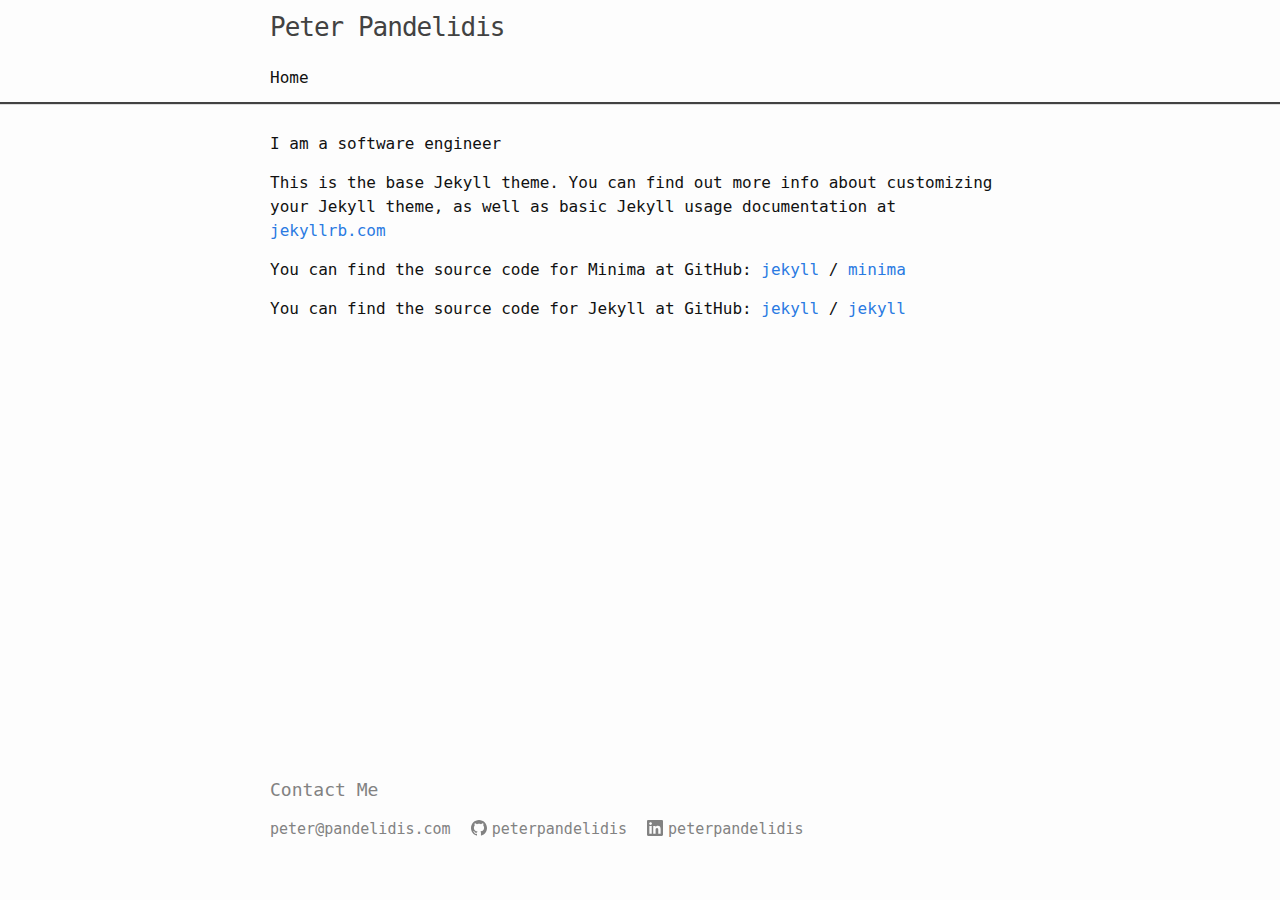
<file: about/index.html>
<!DOCTYPE html>
<html lang="en"><head>
  <meta charset="utf-8">
  <meta http-equiv="X-UA-Compatible" content="IE=edge">
  <meta name="viewport" content="width=device-width, initial-scale=1"><!-- Begin Jekyll SEO tag v2.7.1 -->
<title>Peter Pandelidis</title>
<meta name="generator" content="Jekyll v3.9.0" />
<meta property="og:title" content="Peter Pandelidis" />
<meta property="og:locale" content="en_US" />
<link rel="canonical" href="https://peterpandelidis.com/about/" />
<meta property="og:url" content="https://peterpandelidis.com/about/" />
<meta property="og:site_name" content="Peter Pandelidis" />
<meta name="twitter:card" content="summary" />
<meta property="twitter:title" content="Peter Pandelidis" />
<script type="application/ld+json">
{"headline":"Peter Pandelidis","url":"https://peterpandelidis.com/about/","@type":"WebSite","name":"Peter Pandelidis","@context":"https://schema.org"}</script>
<!-- End Jekyll SEO tag -->
<link rel="stylesheet" href="/assets/main.css"><link type="application/atom+xml" rel="alternate" href="https://peterpandelidis.com/feed.xml" title="Peter Pandelidis" /></head>
<body><header class="site-header" role="banner">

  <div class="wrapper"><div class="site-title" rel="author">Peter Pandelidis</div><nav class="site-nav">
        <input type="checkbox" id="nav-trigger" class="nav-trigger" />
        <label for="nav-trigger">
          <span class="menu-icon">
            <svg viewBox="0 0 18 15" width="18px" height="15px">
              <path d="M18,1.484c0,0.82-0.665,1.484-1.484,1.484H1.484C0.665,2.969,0,2.304,0,1.484l0,0C0,0.665,0.665,0,1.484,0 h15.032C17.335,0,18,0.665,18,1.484L18,1.484z M18,7.516C18,8.335,17.335,9,16.516,9H1.484C0.665,9,0,8.335,0,7.516l0,0 c0-0.82,0.665-1.484,1.484-1.484h15.032C17.335,6.031,18,6.696,18,7.516L18,7.516z M18,13.516C18,14.335,17.335,15,16.516,15H1.484 C0.665,15,0,14.335,0,13.516l0,0c0-0.82,0.665-1.483,1.484-1.483h15.032C17.335,12.031,18,12.695,18,13.516L18,13.516z"/>
            </svg>
          </span>
        </label>

        <div class="trigger">
          <a class="page-link" href="/">Home</a></div>
      </nav></div>
</header>
<main class="page-content" aria-label="Content">
      <div class="wrapper">
        <article class="post">
   <div class="post-content">
    <p>I am a software engineer</p>

<p>This is the base Jekyll theme. You can find out more info about customizing your Jekyll theme, as well as basic Jekyll usage documentation at <a href="https://jekyllrb.com/">jekyllrb.com</a></p>

<p>You can find the source code for Minima at GitHub:
<a href="https://github.com/jekyll">jekyll</a> /
<a href="https://github.com/jekyll/minima">minima</a></p>

<p>You can find the source code for Jekyll at GitHub:
<a href="https://github.com/jekyll">jekyll</a> /
<a href="https://github.com/jekyll/jekyll">jekyll</a></p>


  </div>

</article>

      </div>
    </main><footer class="site-footer h-card">
  <data class="u-url" href="/"></data>

  <div class="wrapper">

    <h2 class="footer-heading">Contact Me</h2>

    <div class="footer-col-wrapper">
      <!-- <div class="footer-col footer-col-1">
        <ul class="contact-list">
          <li class="p-name">Peter Pandelidis</li><li><a class="u-email" href="mailto:peter@pandelidis.com">peter@pandelidis.com</a></li></ul>
      </div> -->

      <div class="footer-col footer-col-only"><ul class="social-media-list"><li><a href="mailto:peter@pandelidis.com"><span class="username">peter@pandelidis.com</span></a></li><li><a href="https://github.com/peterpandelidis"><svg class="svg-icon"><use xlink:href="/assets/minima-social-icons.svg#github"></use></svg><span class="username">peterpandelidis</span></a></li><li><a href="https://www.linkedin.com/in/peter-pandelidis-56581b75"><svg class="svg-icon"><use xlink:href="/assets/minima-social-icons.svg#linkedin"></use></svg><span class="username">peterpandelidis</span></a></li></ul>
</div>

      <!-- <div class="footer-col footer-col-3">
        <p></p>
      </div> -->
    </div>

  </div>

</footer>
</body>

</html>
</file>
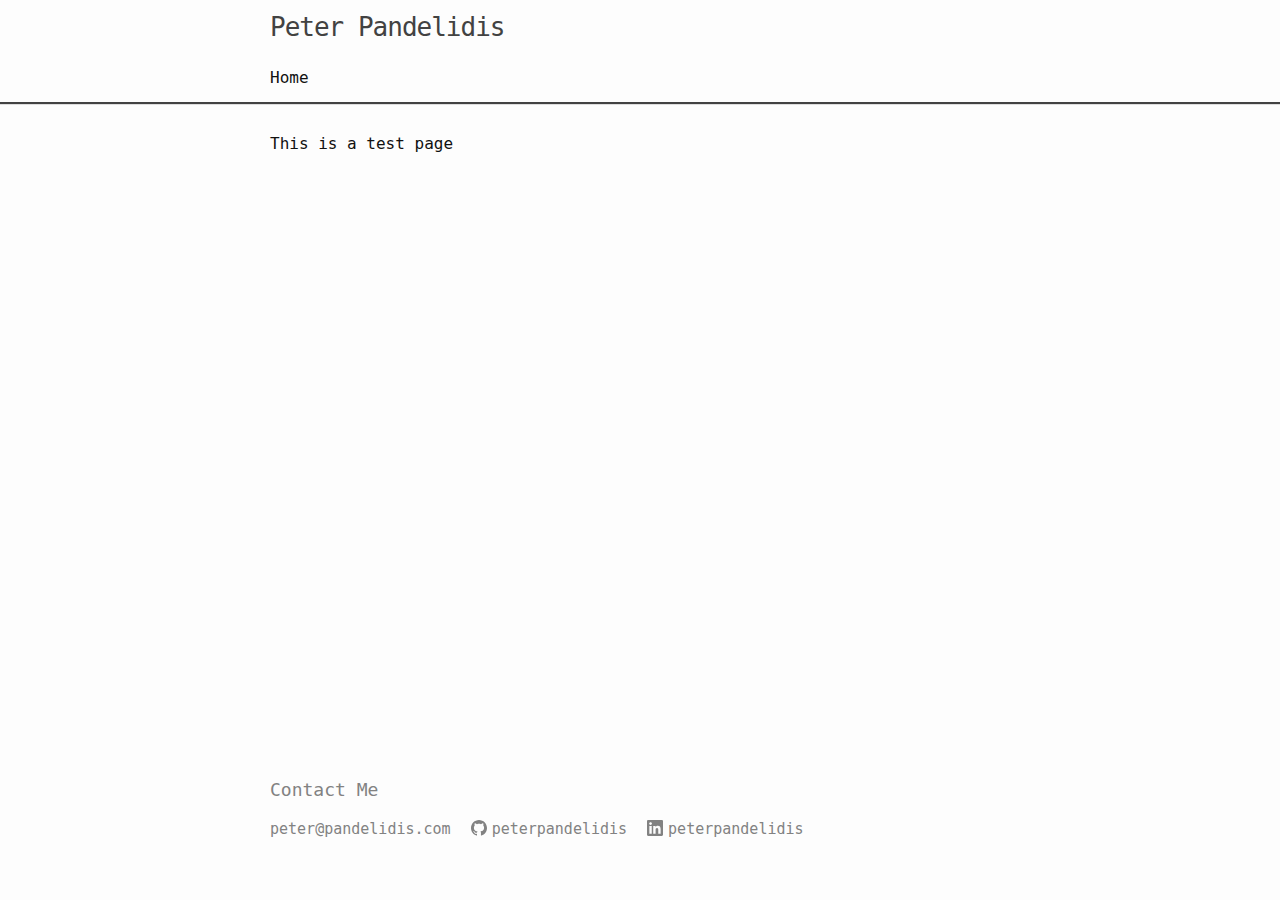
<file: test/index.html>
<!DOCTYPE html>
<html lang="en"><head>
  <meta charset="utf-8">
  <meta http-equiv="X-UA-Compatible" content="IE=edge">
  <meta name="viewport" content="width=device-width, initial-scale=1"><!-- Begin Jekyll SEO tag v2.7.1 -->
<title>Peter Pandelidis</title>
<meta name="generator" content="Jekyll v3.9.0" />
<meta property="og:title" content="Peter Pandelidis" />
<meta property="og:locale" content="en_US" />
<link rel="canonical" href="https://peterpandelidis.com/test/" />
<meta property="og:url" content="https://peterpandelidis.com/test/" />
<meta property="og:site_name" content="Peter Pandelidis" />
<meta name="twitter:card" content="summary" />
<meta property="twitter:title" content="Peter Pandelidis" />
<script type="application/ld+json">
{"headline":"Peter Pandelidis","url":"https://peterpandelidis.com/test/","@type":"WebPage","@context":"https://schema.org"}</script>
<!-- End Jekyll SEO tag -->
<link rel="stylesheet" href="/assets/main.css"><link type="application/atom+xml" rel="alternate" href="https://peterpandelidis.com/feed.xml" title="Peter Pandelidis" /></head>
<body><header class="site-header" role="banner">

  <div class="wrapper"><div class="site-title" rel="author">Peter Pandelidis</div><nav class="site-nav">
        <input type="checkbox" id="nav-trigger" class="nav-trigger" />
        <label for="nav-trigger">
          <span class="menu-icon">
            <svg viewBox="0 0 18 15" width="18px" height="15px">
              <path d="M18,1.484c0,0.82-0.665,1.484-1.484,1.484H1.484C0.665,2.969,0,2.304,0,1.484l0,0C0,0.665,0.665,0,1.484,0 h15.032C17.335,0,18,0.665,18,1.484L18,1.484z M18,7.516C18,8.335,17.335,9,16.516,9H1.484C0.665,9,0,8.335,0,7.516l0,0 c0-0.82,0.665-1.484,1.484-1.484h15.032C17.335,6.031,18,6.696,18,7.516L18,7.516z M18,13.516C18,14.335,17.335,15,16.516,15H1.484 C0.665,15,0,14.335,0,13.516l0,0c0-0.82,0.665-1.483,1.484-1.483h15.032C17.335,12.031,18,12.695,18,13.516L18,13.516z"/>
            </svg>
          </span>
        </label>

        <div class="trigger">
          <a class="page-link" href="/">Home</a></div>
      </nav></div>
</header>
<main class="page-content" aria-label="Content">
      <div class="wrapper">
        <article class="post">
   <div class="post-content">
    <p>This is a test page</p>

  </div>

</article>

      </div>
    </main><footer class="site-footer h-card">
  <data class="u-url" href="/"></data>

  <div class="wrapper">

    <h2 class="footer-heading">Contact Me</h2>

    <div class="footer-col-wrapper">
      <!-- <div class="footer-col footer-col-1">
        <ul class="contact-list">
          <li class="p-name">Peter Pandelidis</li><li><a class="u-email" href="mailto:peter@pandelidis.com">peter@pandelidis.com</a></li></ul>
      </div> -->

      <div class="footer-col footer-col-only"><ul class="social-media-list"><li><a href="mailto:peter@pandelidis.com"><span class="username">peter@pandelidis.com</span></a></li><li><a href="https://github.com/peterpandelidis"><svg class="svg-icon"><use xlink:href="/assets/minima-social-icons.svg#github"></use></svg><span class="username">peterpandelidis</span></a></li><li><a href="https://www.linkedin.com/in/peter-pandelidis-56581b75"><svg class="svg-icon"><use xlink:href="/assets/minima-social-icons.svg#linkedin"></use></svg><span class="username">peterpandelidis</span></a></li></ul>
</div>

      <!-- <div class="footer-col footer-col-3">
        <p></p>
      </div> -->
    </div>

  </div>

</footer>
</body>

</html>
</file>
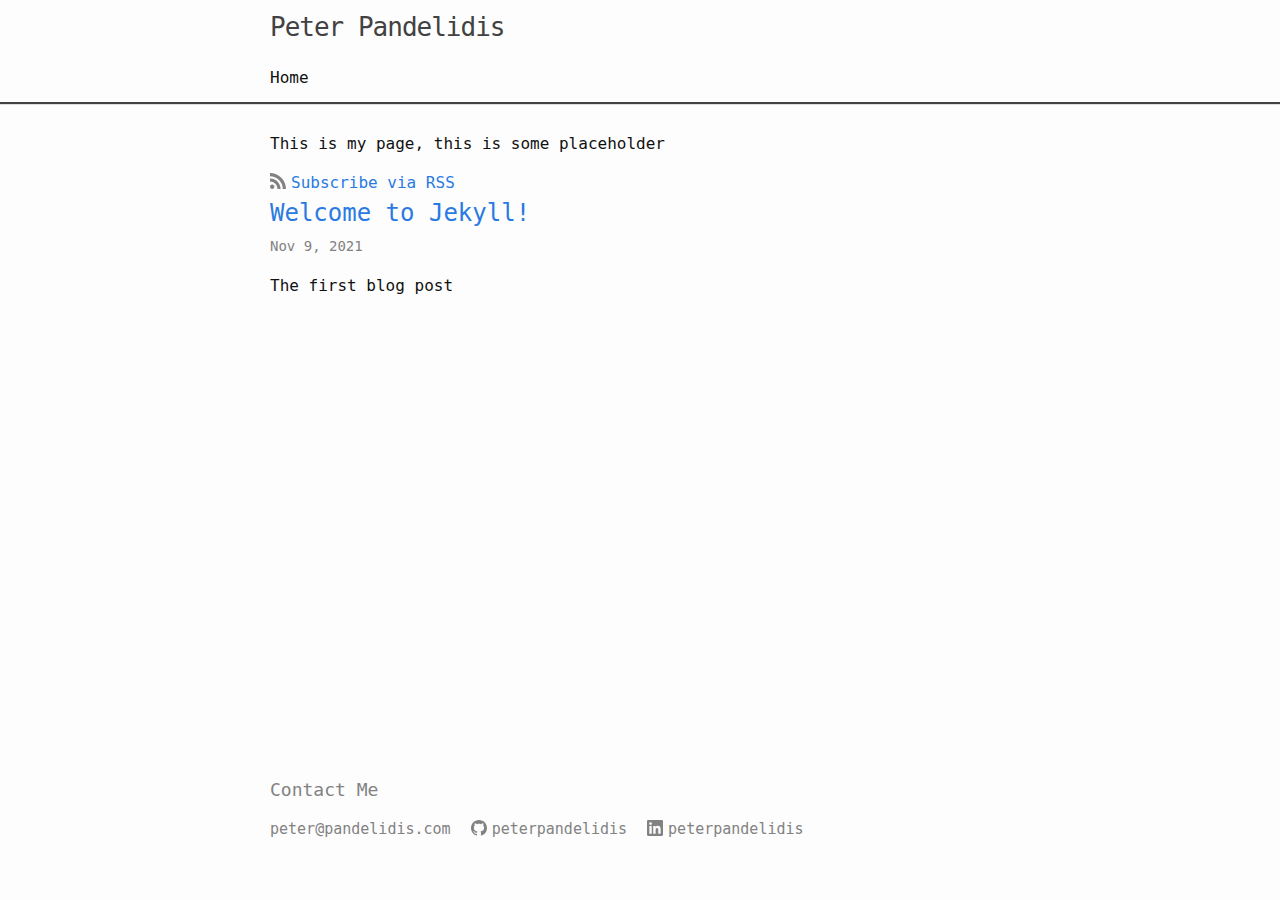
<file: posts.html>
<!DOCTYPE html>
<html lang="en"><head>
  <meta charset="utf-8">
  <meta http-equiv="X-UA-Compatible" content="IE=edge">
  <meta name="viewport" content="width=device-width, initial-scale=1"><!-- Begin Jekyll SEO tag v2.7.1 -->
<title>Peter Pandelidis</title>
<meta name="generator" content="Jekyll v3.9.0" />
<meta property="og:title" content="Peter Pandelidis" />
<meta property="og:locale" content="en_US" />
<link rel="canonical" href="https://peterpandelidis.com/posts.html" />
<meta property="og:url" content="https://peterpandelidis.com/posts.html" />
<meta property="og:site_name" content="Peter Pandelidis" />
<meta name="twitter:card" content="summary" />
<meta property="twitter:title" content="Peter Pandelidis" />
<script type="application/ld+json">
{"headline":"Peter Pandelidis","url":"https://peterpandelidis.com/posts.html","@type":"WebPage","@context":"https://schema.org"}</script>
<!-- End Jekyll SEO tag -->
<link rel="stylesheet" href="/assets/main.css"><link type="application/atom+xml" rel="alternate" href="https://peterpandelidis.com/feed.xml" title="Peter Pandelidis" /></head>
<body><header class="site-header" role="banner">

  <div class="wrapper"><div class="site-title" rel="author">Peter Pandelidis</div><nav class="site-nav">
        <input type="checkbox" id="nav-trigger" class="nav-trigger" />
        <label for="nav-trigger">
          <span class="menu-icon">
            <svg viewBox="0 0 18 15" width="18px" height="15px">
              <path d="M18,1.484c0,0.82-0.665,1.484-1.484,1.484H1.484C0.665,2.969,0,2.304,0,1.484l0,0C0,0.665,0.665,0,1.484,0 h15.032C17.335,0,18,0.665,18,1.484L18,1.484z M18,7.516C18,8.335,17.335,9,16.516,9H1.484C0.665,9,0,8.335,0,7.516l0,0 c0-0.82,0.665-1.484,1.484-1.484h15.032C17.335,6.031,18,6.696,18,7.516L18,7.516z M18,13.516C18,14.335,17.335,15,16.516,15H1.484 C0.665,15,0,14.335,0,13.516l0,0c0-0.82,0.665-1.483,1.484-1.483h15.032C17.335,12.031,18,12.695,18,13.516L18,13.516z"/>
            </svg>
          </span>
        </label>

        <div class="trigger">
          <a class="page-link" href="/">Home</a></div>
      </nav></div>
</header>
<main class="page-content" aria-label="Content">
      <div class="wrapper">
        <div class="posts"><p>This is my page, this is some placeholder</p>
<a href="/feed.xml"><svg class="svg-icon"><use xlink:href="/assets/minima-social-icons.svg#rss"></use></svg><span>Subscribe via RSS</span></a>
    <ul class="post-list"><li>
        
        <h3>
          <a class="post-link" href="/jekyll/update/2021/11/09/welcome-to-jekyll.html">
            Welcome to Jekyll!
          </a><span class="post-meta">Nov 9, 2021</span>
        </h3>
        The first blog post</li></ul></div>

      </div>
    </main><footer class="site-footer h-card">
  <data class="u-url" href="/"></data>

  <div class="wrapper">

    <h2 class="footer-heading">Contact Me</h2>

    <div class="footer-col-wrapper">
      <!-- <div class="footer-col footer-col-1">
        <ul class="contact-list">
          <li class="p-name">Peter Pandelidis</li><li><a class="u-email" href="mailto:peter@pandelidis.com">peter@pandelidis.com</a></li></ul>
      </div> -->

      <div class="footer-col footer-col-only"><ul class="social-media-list"><li><a href="mailto:peter@pandelidis.com"><span class="username">peter@pandelidis.com</span></a></li><li><a href="https://github.com/peterpandelidis"><svg class="svg-icon"><use xlink:href="/assets/minima-social-icons.svg#github"></use></svg><span class="username">peterpandelidis</span></a></li><li><a href="https://www.linkedin.com/in/peter-pandelidis-56581b75"><svg class="svg-icon"><use xlink:href="/assets/minima-social-icons.svg#linkedin"></use></svg><span class="username">peterpandelidis</span></a></li></ul>
</div>

      <!-- <div class="footer-col footer-col-3">
        <p></p>
      </div> -->
    </div>

  </div>

</footer>
</body>

</html>
</file>
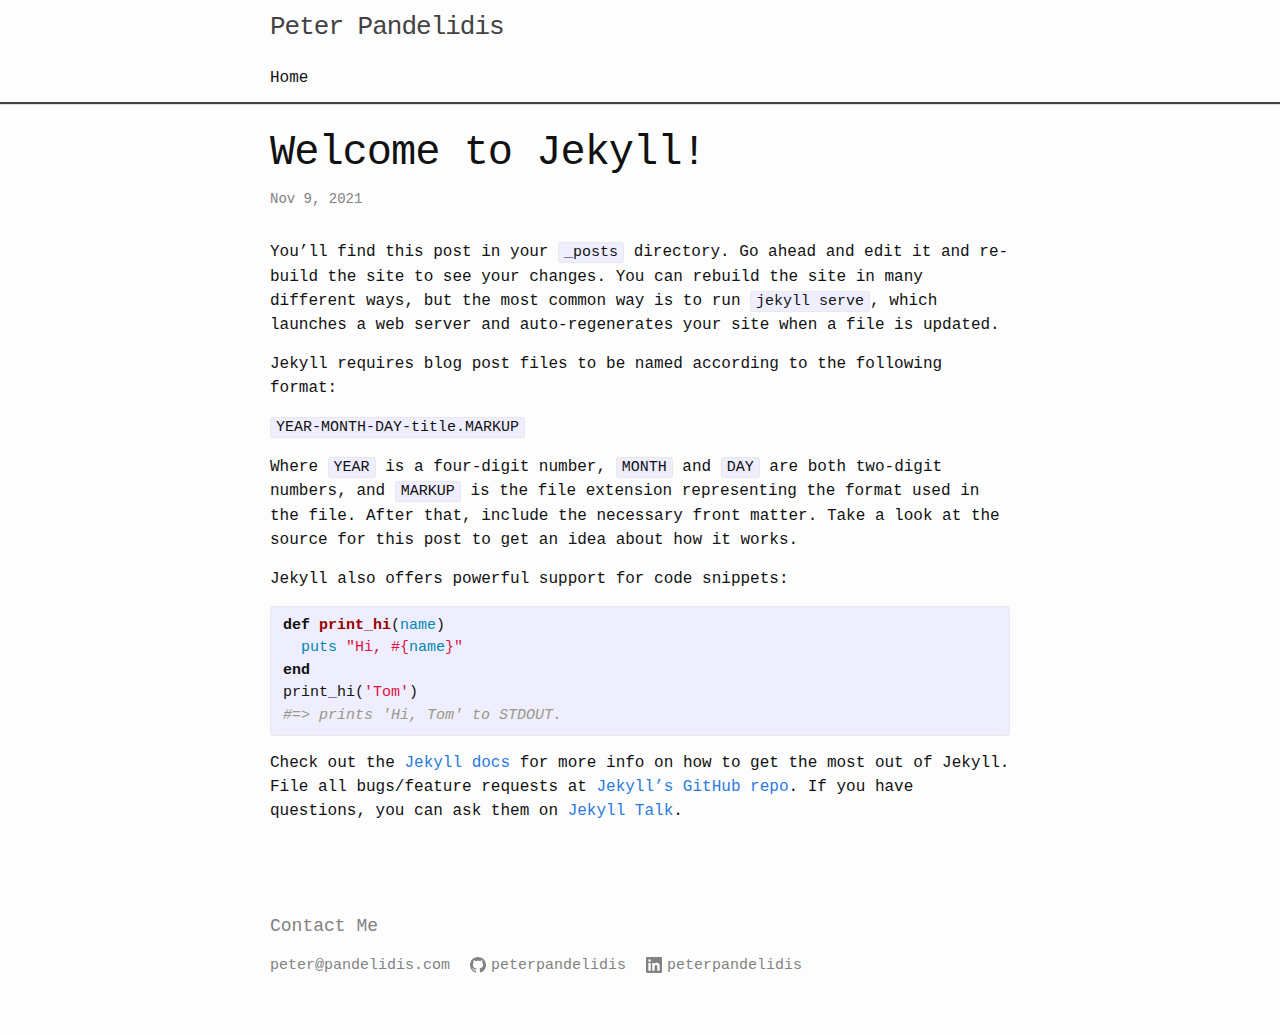
<file: jekyll/update/2021/11/09/welcome-to-jekyll.html>
<!DOCTYPE html>
<html lang="en"><head>
  <meta charset="utf-8">
  <meta http-equiv="X-UA-Compatible" content="IE=edge">
  <meta name="viewport" content="width=device-width, initial-scale=1"><!-- Begin Jekyll SEO tag v2.7.1 -->
<title>Welcome to Jekyll! | Peter Pandelidis</title>
<meta name="generator" content="Jekyll v3.9.0" />
<meta property="og:title" content="Welcome to Jekyll!" />
<meta property="og:locale" content="en_US" />
<meta name="description" content="You’ll find this post in your _posts directory. Go ahead and edit it and re-build the site to see your changes. You can rebuild the site in many different ways, but the most common way is to run jekyll serve, which launches a web server and auto-regenerates your site when a file is updated. Jekyll requires blog post files to be named according to the following format: YEAR-MONTH-DAY-title.MARKUP Where YEAR is a four-digit number, MONTH and DAY are both two-digit numbers, and MARKUP is the file extension representing the format used in the file. After that, include the necessary front matter. Take a look at the source for this post to get an idea about how it works. Jekyll also offers powerful support for code snippets: def print_hi(name) puts &quot;Hi, #{name}&quot; end print_hi(&#39;Tom&#39;) #=&gt; prints &#39;Hi, Tom&#39; to STDOUT. Check out the Jekyll docs for more info on how to get the most out of Jekyll. File all bugs/feature requests at Jekyll’s GitHub repo. If you have questions, you can ask them on Jekyll Talk." />
<meta property="og:description" content="You’ll find this post in your _posts directory. Go ahead and edit it and re-build the site to see your changes. You can rebuild the site in many different ways, but the most common way is to run jekyll serve, which launches a web server and auto-regenerates your site when a file is updated. Jekyll requires blog post files to be named according to the following format: YEAR-MONTH-DAY-title.MARKUP Where YEAR is a four-digit number, MONTH and DAY are both two-digit numbers, and MARKUP is the file extension representing the format used in the file. After that, include the necessary front matter. Take a look at the source for this post to get an idea about how it works. Jekyll also offers powerful support for code snippets: def print_hi(name) puts &quot;Hi, #{name}&quot; end print_hi(&#39;Tom&#39;) #=&gt; prints &#39;Hi, Tom&#39; to STDOUT. Check out the Jekyll docs for more info on how to get the most out of Jekyll. File all bugs/feature requests at Jekyll’s GitHub repo. If you have questions, you can ask them on Jekyll Talk." />
<link rel="canonical" href="https://peterpandelidis.com/jekyll/update/2021/11/09/welcome-to-jekyll.html" />
<meta property="og:url" content="https://peterpandelidis.com/jekyll/update/2021/11/09/welcome-to-jekyll.html" />
<meta property="og:site_name" content="Peter Pandelidis" />
<meta property="og:type" content="article" />
<meta property="article:published_time" content="2021-11-09T22:40:54-05:00" />
<meta name="twitter:card" content="summary" />
<meta property="twitter:title" content="Welcome to Jekyll!" />
<script type="application/ld+json">
{"description":"You’ll find this post in your _posts directory. Go ahead and edit it and re-build the site to see your changes. You can rebuild the site in many different ways, but the most common way is to run jekyll serve, which launches a web server and auto-regenerates your site when a file is updated. Jekyll requires blog post files to be named according to the following format: YEAR-MONTH-DAY-title.MARKUP Where YEAR is a four-digit number, MONTH and DAY are both two-digit numbers, and MARKUP is the file extension representing the format used in the file. After that, include the necessary front matter. Take a look at the source for this post to get an idea about how it works. Jekyll also offers powerful support for code snippets: def print_hi(name) puts &quot;Hi, #{name}&quot; end print_hi(&#39;Tom&#39;) #=&gt; prints &#39;Hi, Tom&#39; to STDOUT. Check out the Jekyll docs for more info on how to get the most out of Jekyll. File all bugs/feature requests at Jekyll’s GitHub repo. If you have questions, you can ask them on Jekyll Talk.","headline":"Welcome to Jekyll!","dateModified":"2021-11-09T22:40:54-05:00","datePublished":"2021-11-09T22:40:54-05:00","url":"https://peterpandelidis.com/jekyll/update/2021/11/09/welcome-to-jekyll.html","mainEntityOfPage":{"@type":"WebPage","@id":"https://peterpandelidis.com/jekyll/update/2021/11/09/welcome-to-jekyll.html"},"@type":"BlogPosting","@context":"https://schema.org"}</script>
<!-- End Jekyll SEO tag -->
<link rel="stylesheet" href="/assets/main.css"><link type="application/atom+xml" rel="alternate" href="https://peterpandelidis.com/feed.xml" title="Peter Pandelidis" /></head>
<body><header class="site-header" role="banner">

  <div class="wrapper"><div class="site-title" rel="author">Peter Pandelidis</div><nav class="site-nav">
        <input type="checkbox" id="nav-trigger" class="nav-trigger" />
        <label for="nav-trigger">
          <span class="menu-icon">
            <svg viewBox="0 0 18 15" width="18px" height="15px">
              <path d="M18,1.484c0,0.82-0.665,1.484-1.484,1.484H1.484C0.665,2.969,0,2.304,0,1.484l0,0C0,0.665,0.665,0,1.484,0 h15.032C17.335,0,18,0.665,18,1.484L18,1.484z M18,7.516C18,8.335,17.335,9,16.516,9H1.484C0.665,9,0,8.335,0,7.516l0,0 c0-0.82,0.665-1.484,1.484-1.484h15.032C17.335,6.031,18,6.696,18,7.516L18,7.516z M18,13.516C18,14.335,17.335,15,16.516,15H1.484 C0.665,15,0,14.335,0,13.516l0,0c0-0.82,0.665-1.483,1.484-1.483h15.032C17.335,12.031,18,12.695,18,13.516L18,13.516z"/>
            </svg>
          </span>
        </label>

        <div class="trigger">
          <a class="page-link" href="/">Home</a></div>
      </nav></div>
</header>
<main class="page-content" aria-label="Content">
      <div class="wrapper">
        <article class="post h-entry" itemscope itemtype="http://schema.org/BlogPosting">

  <header class="post-header">
    <h1 class="post-title p-name" itemprop="name headline">Welcome to Jekyll!</h1>
    <p class="post-meta">
      <time class="dt-published" datetime="2021-11-09T22:40:54-05:00" itemprop="datePublished">Nov 9, 2021
      </time></p>
  </header>

  <div class="post-content e-content" itemprop="articleBody">
    <p>You’ll find this post in your <code class="language-plaintext highlighter-rouge">_posts</code> directory. Go ahead and edit it and re-build the site to see your changes. You can rebuild the site in many different ways, but the most common way is to run <code class="language-plaintext highlighter-rouge">jekyll serve</code>, which launches a web server and auto-regenerates your site when a file is updated.</p>

<p>Jekyll requires blog post files to be named according to the following format:</p>

<p><code class="language-plaintext highlighter-rouge">YEAR-MONTH-DAY-title.MARKUP</code></p>

<p>Where <code class="language-plaintext highlighter-rouge">YEAR</code> is a four-digit number, <code class="language-plaintext highlighter-rouge">MONTH</code> and <code class="language-plaintext highlighter-rouge">DAY</code> are both two-digit numbers, and <code class="language-plaintext highlighter-rouge">MARKUP</code> is the file extension representing the format used in the file. After that, include the necessary front matter. Take a look at the source for this post to get an idea about how it works.</p>

<p>Jekyll also offers powerful support for code snippets:</p>

<figure class="highlight"><pre><code class="language-ruby" data-lang="ruby"><span class="k">def</span> <span class="nf">print_hi</span><span class="p">(</span><span class="nb">name</span><span class="p">)</span>
  <span class="nb">puts</span> <span class="s2">"Hi, </span><span class="si">#{</span><span class="nb">name</span><span class="si">}</span><span class="s2">"</span>
<span class="k">end</span>
<span class="n">print_hi</span><span class="p">(</span><span class="s1">'Tom'</span><span class="p">)</span>
<span class="c1">#=&gt; prints 'Hi, Tom' to STDOUT.</span></code></pre></figure>

<p>Check out the <a href="https://jekyllrb.com/docs/home">Jekyll docs</a> for more info on how to get the most out of Jekyll. File all bugs/feature requests at <a href="https://github.com/jekyll/jekyll">Jekyll’s GitHub repo</a>. If you have questions, you can ask them on <a href="https://talk.jekyllrb.com/">Jekyll Talk</a>.</p>


  </div><a class="u-url" href="/jekyll/update/2021/11/09/welcome-to-jekyll.html" hidden></a>
</article>

      </div>
    </main><footer class="site-footer h-card">
  <data class="u-url" href="/"></data>

  <div class="wrapper">

    <h2 class="footer-heading">Contact Me</h2>

    <div class="footer-col-wrapper">
      <!-- <div class="footer-col footer-col-1">
        <ul class="contact-list">
          <li class="p-name">Peter Pandelidis</li><li><a class="u-email" href="mailto:peter@pandelidis.com">peter@pandelidis.com</a></li></ul>
      </div> -->

      <div class="footer-col footer-col-only"><ul class="social-media-list"><li><a href="mailto:peter@pandelidis.com"><span class="username">peter@pandelidis.com</span></a></li><li><a href="https://github.com/peterpandelidis"><svg class="svg-icon"><use xlink:href="/assets/minima-social-icons.svg#github"></use></svg><span class="username">peterpandelidis</span></a></li><li><a href="https://www.linkedin.com/in/peter-pandelidis-56581b75"><svg class="svg-icon"><use xlink:href="/assets/minima-social-icons.svg#linkedin"></use></svg><span class="username">peterpandelidis</span></a></li></ul>
</div>

      <!-- <div class="footer-col footer-col-3">
        <p></p>
      </div> -->
    </div>

  </div>

</footer>
</body>

</html>
</file>
<file: assets/main.css>
/** Reset some basic elements */
body, h1, h2, h3, h4, h5, h6, p, blockquote, pre, hr, dl, dd, ol, ul, figure { margin: 0; padding: 0; }

/** Basic styling */
body { font: 400 16px/1.5 monospace, "Segoe UI", Roboto, Helvetica, Arial, sans-serif, "Apple Color Emoji", "Segoe UI Emoji", "Segoe UI Symbol"; color: #111; background-color: #fdfdfd; -webkit-text-size-adjust: 100%; -webkit-font-feature-settings: "kern" 1; -moz-font-feature-settings: "kern" 1; -o-font-feature-settings: "kern" 1; font-feature-settings: "kern" 1; font-kerning: normal; display: flex; min-height: 100vh; flex-direction: column; }

/** Set `margin-bottom` to maintain vertical rhythm */
h1, h2, h3, h4, h5, h6, p, blockquote, pre, ul, ol, dl, figure, .highlight { margin-bottom: 15px; }

/** `main` element */
main { display: block; /* Default value of `display` of `main` element is 'inline' in IE 11. */ }

/** Images */
img { max-width: 100%; vertical-align: middle; }

/** Figures */
figure > img { display: block; }

figcaption { font-size: 14px; }

/** Lists */
ul, ol { margin-left: 30px; }

li > ul, li > ol { margin-bottom: 0; }

/** Headings */
h1, h2, h3, h4, h5, h6 { font-weight: 400; }

/** Links */
a { color: #2a7ae2; text-decoration: none; }
a:visited { color: #1756a9; }
a:hover { color: #111; text-decoration: underline; }
.social-media-list a:hover { text-decoration: none; }
.social-media-list a:hover .username { text-decoration: underline; }

/** Blockquotes */
blockquote { color: #828282; border-left: 4px solid #e8e8e8; padding-left: 15px; font-size: 18px; letter-spacing: -1px; font-style: italic; }
blockquote > :last-child { margin-bottom: 0; }

/** Code formatting */
pre, code { font-size: 15px; border: 1px solid #e8e8e8; border-radius: 3px; background-color: #eef; }

code { padding: 1px 5px; }

pre { padding: 8px 12px; overflow-x: auto; }
pre > code { border: 0; padding-right: 0; padding-left: 0; }

/** Wrapper */
.wrapper { max-width: -webkit-calc(800px - (30px * 2)); max-width: calc(800px - (30px * 2)); margin-right: auto; margin-left: auto; padding-right: 30px; padding-left: 30px; }
@media screen and (max-width: 800px) { .wrapper { max-width: -webkit-calc(800px - (30px)); max-width: calc(800px - (30px)); padding-right: 15px; padding-left: 15px; } }

/** Clearfix */
.wrapper:after, .footer-col-wrapper:after { content: ""; display: table; clear: both; }

/** Icons */
.svg-icon { width: 16px; height: 16px; display: inline-block; fill: #828282; padding-right: 5px; vertical-align: text-top; }

.social-media-list li + li { padding-top: 5px; }

/** Tables */
table { margin-bottom: 30px; width: 100%; text-align: left; color: #3f3f3f; border-collapse: collapse; border: 1px solid #e8e8e8; }
table tr:nth-child(even) { background-color: #f7f7f7; }
table th, table td { padding: 10px 15px; }
table th { background-color: #f0f0f0; border: 1px solid #dedede; border-bottom-color: #c9c9c9; }
table td { border: 1px solid #e8e8e8; }

/** Site header */
.site-header { box-shadow: 1px 1px 1px 1px #424242; min-height: 55.95px; position: relative; }

.site-title { font-size: 26px; font-weight: 300; line-height: 54px; letter-spacing: -1px; margin-bottom: 0; }
.site-title, .site-title:visited { color: #424242; }

.site-nav { float: left; line-height: 48px; }
.site-nav .nav-trigger { display: none; }
.site-nav .menu-icon { display: none; }
.site-nav .page-link { color: #111; line-height: 1.5; }
.site-nav .page-link:not(:last-child) { margin-right: 40px; }
@media screen and (max-width: 600px) { .site-nav { position: absolute; top: 9px; right: 15px; background-color: #fdfdfd; border: 1px solid #e8e8e8; border-radius: 5px; text-align: right; }
  .site-nav label[for="nav-trigger"] { display: block; float: right; width: 36px; height: 36px; z-index: 2; cursor: pointer; }
  .site-nav .menu-icon { display: block; float: right; width: 36px; height: 26px; line-height: 0; padding-top: 10px; text-align: center; }
  .site-nav .menu-icon > svg { fill: #424242; }
  .site-nav input ~ .trigger { clear: both; display: none; }
  .site-nav input:checked ~ .trigger { display: block; padding-bottom: 5px; }
  .site-nav .page-link { display: block; padding: 5px 10px; margin-left: 20px; }
  .site-nav .page-link:not(:last-child) { margin-right: 0; } }

/** Site footer */
.site-footer { color: #828282; padding: 30px 0; }

.footer-heading { font-size: 18px; margin-bottom: 15px; }

.contact-list, .social-media-list { list-style: none; margin-left: 0; }
.contact-list a, .social-media-list a { color: #828282; }

.social-media-list li { display: inline; padding-right: 20px; }

.footer-col-wrapper { font-size: 15px; color: #828282; margin-left: -15px; }

.footer-col { float: left; margin-bottom: 15px; padding-left: 15px; }

.footer-col-1 { color: #111; width: -webkit-calc(80% - (30px / 2)); width: calc(80% - (30px / 2)); }

.footer-col-2 { color: #e8e8e8; width: -webkit-calc(20% - (30px / 2)); width: calc(20% - (30px / 2)); }

.footer-col-only { width: -webkit-calc(100% - (30px / 2)); width: calc(100% - (30px / 2)); }

.footer-col-3 { width: -webkit-calc(45% - (30px / 2)); width: calc(45% - (30px / 2)); }

@media screen and (max-width: 800px) { .footer-col-1, .footer-col-2 { width: -webkit-calc(50% - (30px / 2)); width: calc(50% - (30px / 2)); }
  .footer-col-3 { width: -webkit-calc(100% - (30px / 2)); width: calc(100% - (30px / 2)); } }
@media screen and (max-width: 600px) { .footer-col { float: none; width: -webkit-calc(100% - (30px / 2)); width: calc(100% - (30px / 2)); } }
/** Page content */
.page-content { padding: 30px 0; flex: 1; }

.page-heading { font-size: 32px; }

.post-list-heading { font-size: 28px; }

.post-list { margin-left: 0; list-style: none; }
.post-list > li { margin-bottom: 30px; }

.post-meta { font-size: 14px; color: #828282; }

.post-link { display: block; font-size: 24px; }

/** Posts */
.post-header { margin-bottom: 30px; }

.post-title { font-size: 42px; letter-spacing: -1px; line-height: 1; }
@media screen and (max-width: 800px) { .post-title { font-size: 36px; } }

.post-content { margin-bottom: 30px; }
.post-content h2 { font-size: 32px; }
@media screen and (max-width: 800px) { .post-content h2 { font-size: 28px; } }
.post-content h3 { font-size: 26px; }
@media screen and (max-width: 800px) { .post-content h3 { font-size: 22px; } }
.post-content h4 { font-size: 20px; }
@media screen and (max-width: 800px) { .post-content h4 { font-size: 18px; } }

/** Syntax highlighting styles */
.highlight { background: #fff; }
.highlighter-rouge .highlight { background: #eef; }
.highlight .c { color: #998; font-style: italic; }
.highlight .err { color: #a61717; background-color: #e3d2d2; }
.highlight .k { font-weight: bold; }
.highlight .o { font-weight: bold; }
.highlight .cm { color: #998; font-style: italic; }
.highlight .cp { color: #999; font-weight: bold; }
.highlight .c1 { color: #998; font-style: italic; }
.highlight .cs { color: #999; font-weight: bold; font-style: italic; }
.highlight .gd { color: #000; background-color: #fdd; }
.highlight .gd .x { color: #000; background-color: #faa; }
.highlight .ge { font-style: italic; }
.highlight .gr { color: #a00; }
.highlight .gh { color: #999; }
.highlight .gi { color: #000; background-color: #dfd; }
.highlight .gi .x { color: #000; background-color: #afa; }
.highlight .go { color: #888; }
.highlight .gp { color: #555; }
.highlight .gs { font-weight: bold; }
.highlight .gu { color: #aaa; }
.highlight .gt { color: #a00; }
.highlight .kc { font-weight: bold; }
.highlight .kd { font-weight: bold; }
.highlight .kp { font-weight: bold; }
.highlight .kr { font-weight: bold; }
.highlight .kt { color: #458; font-weight: bold; }
.highlight .m { color: #099; }
.highlight .s { color: #d14; }
.highlight .na { color: #008080; }
.highlight .nb { color: #0086B3; }
.highlight .nc { color: #458; font-weight: bold; }
.highlight .no { color: #008080; }
.highlight .ni { color: #800080; }
.highlight .ne { color: #900; font-weight: bold; }
.highlight .nf { color: #900; font-weight: bold; }
.highlight .nn { color: #555; }
.highlight .nt { color: #000080; }
.highlight .nv { color: #008080; }
.highlight .ow { font-weight: bold; }
.highlight .w { color: #bbb; }
.highlight .mf { color: #099; }
.highlight .mh { color: #099; }
.highlight .mi { color: #099; }
.highlight .mo { color: #099; }
.highlight .sb { color: #d14; }
.highlight .sc { color: #d14; }
.highlight .sd { color: #d14; }
.highlight .s2 { color: #d14; }
.highlight .se { color: #d14; }
.highlight .sh { color: #d14; }
.highlight .si { color: #d14; }
.highlight .sx { color: #d14; }
.highlight .sr { color: #009926; }
.highlight .s1 { color: #d14; }
.highlight .ss { color: #990073; }
.highlight .bp { color: #999; }
.highlight .vc { color: #008080; }
.highlight .vg { color: #008080; }
.highlight .vi { color: #008080; }
.highlight .il { color: #099; }
</file>
